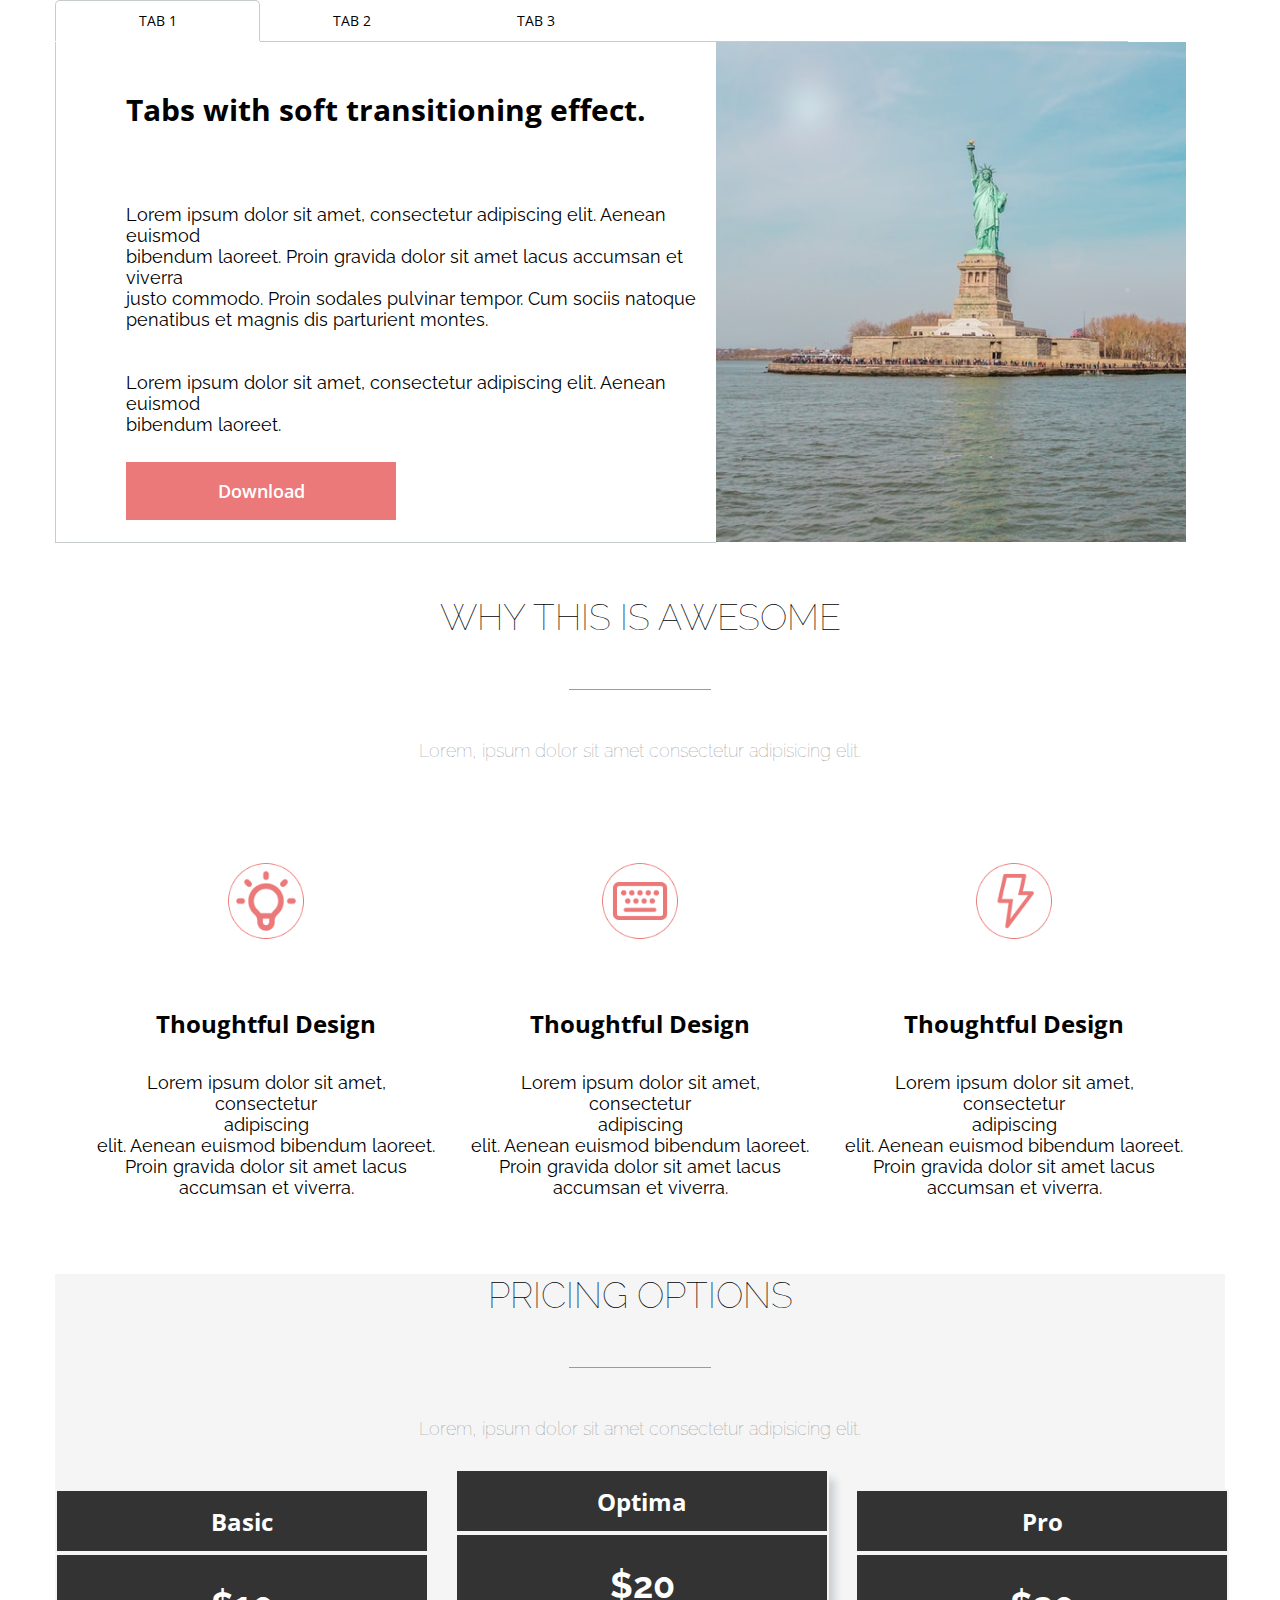
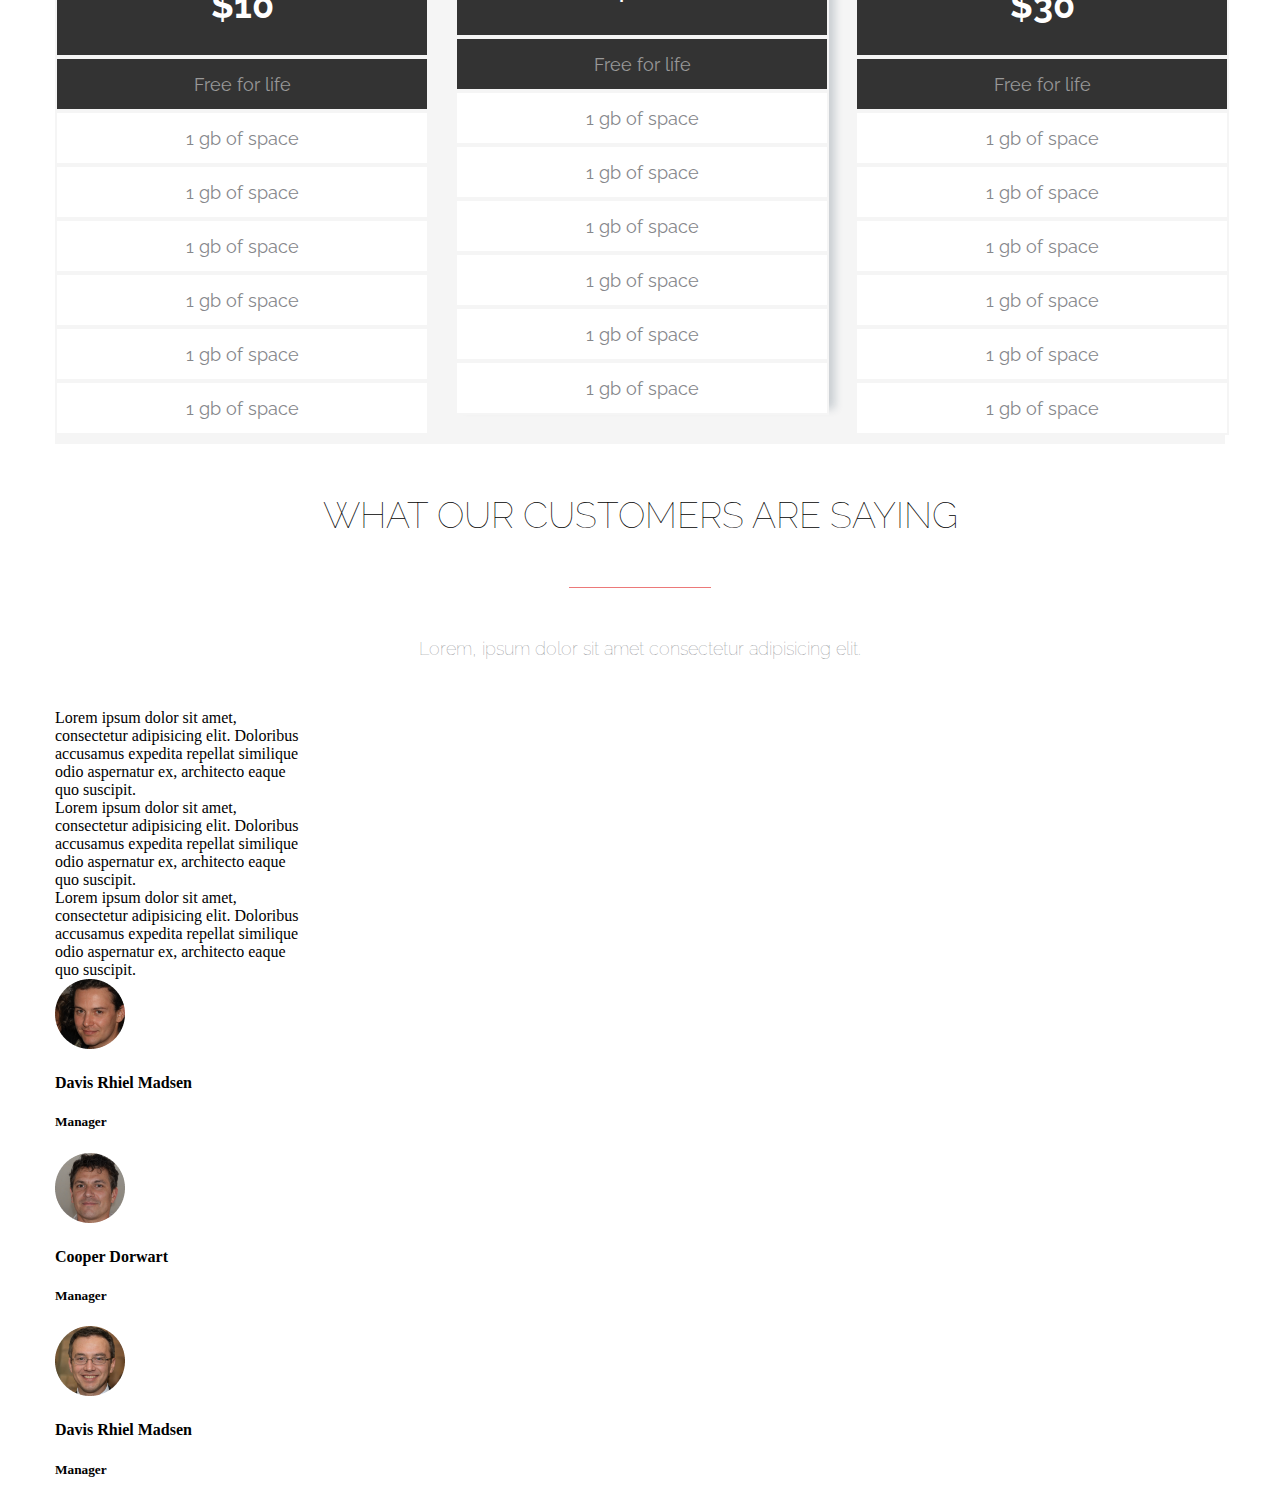
<file: index.html>
<!DOCTYPE html>
<html lang="en">
<head>
    <meta charset="UTF-8">
    <meta http-equiv="X-UA-Compatible" content="IE=edge">
    <meta name="viewport" content="width=device-width, initial-scale=1.0">
    <link rel="stylesheet" href="./styles/main__awesome.css">
    <link rel="stylesheet" href="./styles/main__axit.css">
    <link rel="stylesheet" href="./styles/main__price.css">
    <link rel="stylesheet" href="./styles/main__customer.css">
    <link href="https://fonts.googleapis.com/css2?family=Raleway:wght@400;700&display=swap" rel="stylesheet">
    <link href="https://fonts.googleapis.com/css2?family=Open+Sans:wght@400;700&display=swap" rel="stylesheet">
    <link href="https://fonts.googleapis.com/css2?family=Raleway:wght@400;700&display=swap" rel="stylesheet">
    <link href="https://fonts.googleapis.com/css2?family=Open+Sans:wght@700&display=swap" rel="stylesheet">
    <title>AXIT</title>
</head>
<body class="base">
<!-- first block -->
    <div class="tabs">
        <div class="tabs__tab1">TAB 1</div><!--
        --><div class="tabs__tab2">TAB 2</div><!--
        --><div class="tabs__tab3">TAB 3</div><!--
        --><div class="tabs__tab4"></div>
    </div>
    <div class="info-block">
        <h3 class="info-block__title">Tabs with soft transitioning effect.</h3>
        <h5 class="info-block__text">Lorem ipsum dolor sit amet, consectetur adipiscing elit.
            Aenean <br>euismod<br>
            bibendum laoreet. Proin gravida dolor sit amet lacus accumsan et <br>viverra<br> 
            justo commodo. Proin sodales pulvinar tempor. Cum sociis natoque 
            <br>penatibus et magnis dis parturient montes.
            <br><br>
            <br>Lorem ipsum dolor sit amet, consectetur adipiscing elit. Aenean <br>euismod<br> 
            bibendum laoreet.<br></h5>
        <a class="info-block__link">Download</a>
    </div><!--
    --><img class="picture" src="./img/Rectangle 111.png" class="awesome__picture">
<!-- second block -->
    <div class="awesome">
        <div class="awesome__preamble">
            <h2 class="awesome__title">WHY THIS IS AWESOME</h2>
            <div class="awesome__img"></div>
            <h5 class="awesome__info">Lorem, ipsum dolor sit amet consectetur adipisicing elit.</h5>
        </div>
        <div class="awesome__block-with-categories">
            <div class="block-with-category">
                <img src="./img/about_icon_1.png" class="block-with-category__icon">
                <h4 class="block-with-category__title">Thoughtful Design</h4>
                <span class="block-with-category__text">Lorem ipsum dolor sit amet, consectetur <br>adipiscing<br> elit. Aenean euismod bibendum laoreet.<br>Proin gravida  dolor sit amet lacus<br>accumsan et viverra.</span>
            </div>
            <div class="block-with-category">
                <img src="./img/about_icon_2.png"  class="block-with-category__icon">
                <h4  class="block-with-category__title">Thoughtful Design</h4>
                <span class="block-with-category__text">Lorem ipsum dolor sit amet, consectetur <br>adipiscing<br> elit. Aenean euismod bibendum laoreet.<br>Proin gravida  dolor sit amet lacus<br>accumsan et viverra.</span>
            </div>
            <div class="block-with-category">
                <img src="./img/about_icon_3.png" class="block-with-category__icon">
                <h4 class="block-with-category__title">Thoughtful Design</h4>
                <span  class="block-with-category__text">Lorem ipsum dolor sit amet, consectetur <br>adipiscing<br> elit. Aenean euismod bibendum laoreet.<br>Proin gravida  dolor sit amet lacus<br>accumsan et viverra.</span>
            </div>
        </div>
    </div>
<!-- third block -->
    <div class="base__block-with-price">
        <div class="awesome__preamble">
            <h2 class="awesome__title">PRICING OPTIONS</h2>
            <div class="awesome__img"></div>
            <h5 class="awesome__info">Lorem, ipsum dolor sit amet consectetur adipisicing elit.</h5>
        </div>
        <div class="block-with-price__block-with-offer">
            <div class="block-with-offer__container first">
                <div class="container__items-type">Basic</div>
                <div class="container__items-price">$10</div>
                <div class="container__items-free">Free for life</div>
                <div class="container__items">1 gb of space</div>
                <div class="container__items">1 gb of space</div>
                <div class="container__items">1 gb of space</div>
                <div class="container__items">1 gb of space</div>
                <div class="container__items">1 gb of space</div>
                <div class="container__items">1 gb of space</div>
            </div>
            <div class="block-with-offer__container second">
                <div class="container__items-type">Optima</div>
                <div class="container__items-price">$20</div>
                <div class="container__items-free">Free for life</div>
                <div class="container__items">1 gb of space</div>
                <div class="container__items">1 gb of space</div>
                <div class="container__items">1 gb of space</div>
                <div class="container__items">1 gb of space</div>
                <div class="container__items">1 gb of space</div>
                <div class="container__items">1 gb of space</div>
            </div>
            <div class="block-with-offer__container third">
                <div class="container__items-type">Pro</div>
                <div class="container__items-price">$30</div>
                <div class="container__items-free">Free for life</div>
                <div class="container__items">1 gb of space</div>
                <div class="container__items">1 gb of space</div>
                <div class="container__items">1 gb of space</div>
                <div class="container__items">1 gb of space</div>
                <div class="container__items">1 gb of space</div>
                <div class="container__items">1 gb of space</div>
                </div>
            </div>
        </div>
    </div>
<!--fourth block-->
    <div class="base__block-with-manager">
        <div class="awesome__preamble">
            <h2 class="awesome__title">WHAT OUR CUSTOMERS ARE SAYING</h2>
            <div class="awesome__img"></div>
            <h5 class="awesome__info">Lorem, ipsum dolor sit amet consectetur adipisicing elit.</h5>
        </div>
        <div class="block-with-manager__saying">
            <div class="saying__block-with-text">
                <span class="block-with-text__info">Lorem ipsum dolor sit amet,<br> 
                consectetur adipisicing elit. Doloribus<br> 
                accusamus expedita repellat similique<br> 
                odio aspernatur ex, architecto eaque<br>
                quo suscipit.</span>
            </div><!--
        --><div class="saying__block-with-text midle">
                <span class="block-with-text__info">Lorem ipsum dolor sit amet,<br> 
                consectetur adipisicing elit. Doloribus<br> 
                accusamus expedita repellat similique<br> 
                odio aspernatur ex, architecto eaque<br>
                quo suscipit.</span>
            </div><!--
        --><div class="saying__block-with-text">
                <span class="block-with-text__info">Lorem ipsum dolor sit amet,<br> 
                consectetur adipisicing elit. Doloribus<br> 
                accusamus expedita repellat similique<br> 
                odio aspernatur ex, architecto eaque<br>
                quo suscipit.</span>
            </div>
        </div>
        <div class="block-with-manager__managers">
            <img class="managers__icon" src="./img/Ellipse 7.png">
            <h4 class="managers__name">Davis Rhiel Madsen</h4>
            <h5 class="managers__status">Manager</h5>
        </div><!--
        --><div class="block-with-manager__managers midle">
            <img class="managers__icon" src="./img/Ellipse 7 (1).png">
            <h4 class="managers__name">Cooper Dorwart</h4>
            <h5 class="managers__status">Manager</h5>
        </div><!--
        --><div class="block-with-manager__managers">
            <img class="managers__icon" src="./img/Ellipse 7 (2).png">
            <h4 class="managers__name">Davis Rhiel Madsen</h4>
            <h5 class="managers__status">Manager</h5>
        </div>
    </div>
</body>
</html>
</file>
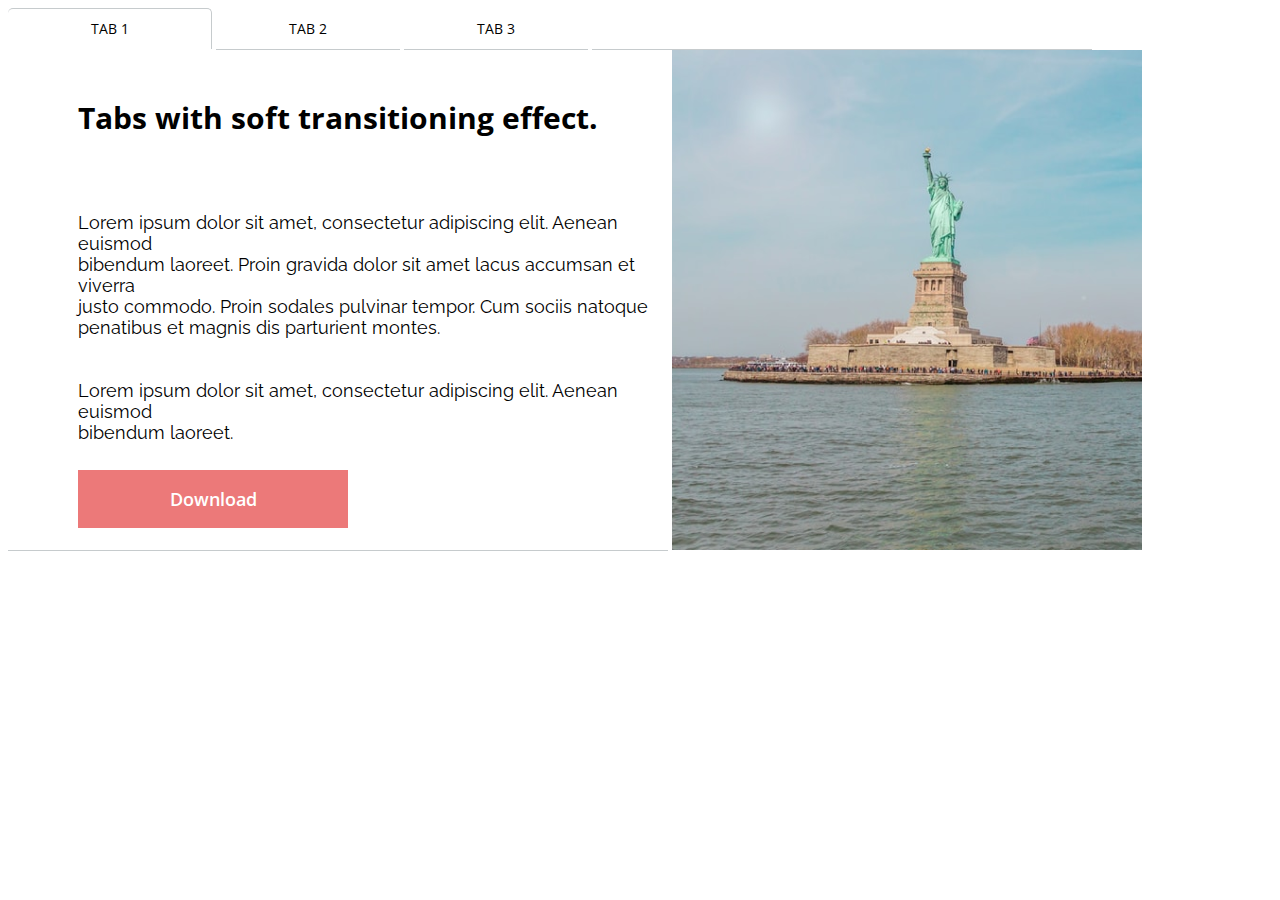
<file: hm-2/index.html>
<!DOCTYPE html>
<html lang="en">
<head>
    <meta charset="UTF-8">
    <meta http-equiv="X-UA-Compatible" content="IE=edge">
    <meta name="viewport" content="width=device-width, initial-scale=1.0">
    <link rel="stylesheet" href="./styles/awesome.css">
    <link href="https://fonts.googleapis.com/css2?family=Raleway:wght@400;700&display=swap" rel="stylesheet">
    <link href="https://fonts.googleapis.com/css2?family=Open+Sans:wght@400;700&display=swap" rel="stylesheet">
    <title>Document</title>
</head>
<body class="base">
    <div class="base__block">
        <div class="block__tab1">TAB 1</div>
        <div class="block__tab2">TAB 2</div>
        <div class="block__tab3">TAB 3</div>
        <div class="block__tab4"></div>
    </div>
    <div class="base__block1">
        <h3 class="block__title"><!-- font-family: 'Open Sans', sans-serif; -->Tabs with soft transitioning effect.</h3>
        <h5 class="block-with-text__info1"><!-- font-family: 'Raleway', sans-serif; -->Lorem ipsum dolor sit amet, consectetur adipiscing elit.
            Aenean <br>euismod<br>
            bibendum laoreet. Proin gravida dolor sit amet lacus accumsan et <br>viverra<br> 
            justo commodo. Proin sodales pulvinar tempor. Cum sociis natoque 
            <br>penatibus et magnis dis parturient montes.
            <br><br>
            <br>Lorem ipsum dolor sit amet, consectetur adipiscing elit. Aenean <br>euismod<br> 
            bibendum laoreet.<br></h5>
        <a class="block__link"><!-- font-family: 'Open Sans', sans-serif; -->Download</a>
    </div>
    <img class="block__picture" src="./img/Rectangle 111.png">
</body>
</html>
</file>
<file: styles/main__awesome.css>
.base {
    width: 1170px;
    margin: 0 auto;
}

.tabs__tab4 {
    display: inline-block;
    border-bottom: 1px solid #C6CBCD;
    width: 500px;
    height: 1px;
    height: 40px;
    vertical-align: bottom;
    line-height: 40px;
}

.tabs__tab3 {
    display: inline-block;
    border-bottom: 1px solid #C6CBCD;
    width: 184px;
    height: 40px;
    font-family: 'Open Sans', sans-serif;
    text-align: center;
    font-size: 14px;
    line-height: 40px;
}

.tabs__tab2 {
    display: inline-block;
    border-bottom: 1px solid #C6CBCD;
    width: 184px;
    height: 40px;
    font-family: 'Open Sans', sans-serif;
    text-align: center;
    font-size: 14px;
    line-height: 40px;
}

.tabs__tab1 {
    display: inline-block;
    border-top: 1px solid #C6CBCD;
    border-right: 1px solid #C6CBCD;
    border-left: 1px solid #C6CBCD;
    border-radius: 5px 5px 0px 0px;
    width: 203px;
    height: 40px;
    font-family: 'Open Sans', sans-serif;
    text-align: center;
    font-size: 14px;
    line-height: 40px;
}

.info-block {
    display: inline-block;
    border-left: 1px solid #C6CBCD;
    width: 660px;
    height: 500px;
    vertical-align: top;
    border-bottom: 1px solid #C6CBCD;
}

.info-block__title {
    font-family: 'Open Sans';
    font-style: normal;
    font-weight: 700;
    font-size: 30px;
    line-height: 41px;
    margin: 47px 0 74px 70px;
}

.info-block__text {
    font-size: 18px;
    font-family: 'Raleway';
    font-style: normal;
    font-weight: 400;
    font-size: 18px;
    line-height: 21px;
    margin: 0px 0px 0px 70px;
}

.info-block__link {
    display: block;
    width: 270px;
    height: 58px;
    background-color: #EC7979;
    font-family: 'Open Sans';
    font-style: normal;
    font-weight: 600;
    font-size: 18px;
    line-height: 58px;
    text-align: center;
    margin: 27px 0 0 70px;
    color: white;
}

.awesome__preamble {
    margin-top: 50px;
}
</file>
<file: styles/main__axit.css>
.awesome {
    width: 1170px;
    height: 628px;
    margin: 0 auto;
    text-align: center;
    font-family: 'Raleway';
}

.awesome__preamble {
    font-family: 'Raleway';
    justify-content: center;
    text-align: center; 
}

.awesome__title {
    font-weight: 100;
    font-size: 36px;
    margin: 50px 0;
}

.awesome__info {
    margin: 50px 0;
    font-weight: 100;
    font-size: 18px;
    color: #86878B;
}

.awesome__img {
    width: 142px;
    height: 1px;
    border-bottom: 1px solid #EC7979;
    margin: 0 auto;
}

.awesome__block-with-categories {
    width: 100%;
}

.block-with-category {
    display: inline-block;
    width: 370px;
    margin-top: 20px;
    margin-bottom: 58px;
    padding: 0px 15px;
    box-sizing: border-box;
}

.block-with-category__title {
    font-family: 'Open Sans';
    font-weight: bold;
    font-size: 24px;
}

.block-with-category__text {
    font-size: 18px;
}

.block-with-category__icon {
    width: 140px;
}
</file>
<file: styles/main__price.css>
.base__block-with-price {
    background-color: #F5F5F5;
    height: 770px;
}

.block-with-price__block-with-offer {
    display: flex;
    width: 100%;
    height: 510px;
    justify-content: space-between;
}

.block-with-offer__container {
    width: 370px;
}

.container__items-type {
    color: #FFFFFF;
    font-family: 'Open Sans';
    font-style: normal;
    font-weight: 700;
    font-size: 24px;
    line-height: 33px;
    display: flex;
    align-items: center;
    text-align: center;
    justify-content: center;
    background-color: #333333;
    border: 2px solid #F5F5F5;
    width: 370px;
    height: 60px;
}

.container__items-price {
    color: #FFFFFF;
    font-family: 'Raleway';
    font-style: normal;
    font-weight: 700;
    font-size: 36px;
    line-height: 42px;
    display: flex;
    align-items: center;
    text-align: center;
    justify-content: center;
    background-color: #333333;
    border: 2px solid #F5F5F5;
    width: 370px;
    height: 100px;
}

.container__items-free {
    color: rgba(255, 255, 255, 0.5);
    font-family: 'Raleway';
    font-style: normal;
    font-weight: 400;
    font-size: 18px;
    line-height: 21px;
    display: flex;
    align-items: center;
    text-align: center;
    justify-content: center;
    background-color: #333333;
    border: 2px solid #F5F5F5;
    width: 370px;
    height: 50px;
}

.container__items {
    background-color: #FFFFFF;
    border: 2px solid #F5F5F5;
    color: #86878B;
    font-family: 'Raleway';
    font-style: normal;
    font-weight: 400;
    font-size: 18px;
    line-height: 21px;
    display: flex;
    align-items: center;
    text-align: center;
    justify-content: center;
    height: 50px;
    width: 370px;
}

.second {
    margin-top: -20px;
    box-shadow: 10px 10px 8px 0px rgba(34, 60, 80, 0.2);
}
</file>
<file: styles/main__customer.css>
.block-with-manager {
    width: 100%;
    margin: 0 auto;
    text-align: center;
    font-family: 'Raleway';
}

.block-with-manager-container {
    width: 1170px;
    height: 774px;
}

.saying {
    width: 1170px;
    height: 336px;
    margin: 0 auto;
    display: flex;
    justify-content: space-between;
}

.block-with-info {
    width: 370px;
    height: 336px;
}

.frame {
    height: 180px;
    background-color: #000;
    border-radius: 10px;
    display: flex;
    text-align: center;
    align-items: center;
    justify-content: center;
    color: #86878B;
}

.frame__text {
    display: flex;
    width: 335px;
    height: 105px;
    font-family: 'Raleway';
    font-style: normal;
    font-weight: 400;
    font-size: 18px;
    text-align: center;
}

.manager__name {
    display: flex;
    width: 269px;
    height: 54px;
    margin-left: 30px;
    font-family: 'Open Sans';
    font-style: normal;
    font-weight: 700;
    font-size: 24px;
    align-items: center;
}

.manager__status {
    display: inline-block;
    height: 15px;
    margin-left: 100px;

}

.block-with-info__manager {
    height: 90px;
    display: flex;
    flex-wrap: wrap;
    margin-top: 66px;
    align-content: center;   
}

.firsth::before {
    content: url("../img/Ellipse 7.png");
    display: inline-block;
    width: 70px;
    height: 70px;
}

.secondth::before {
    content: url("../img/Ellipse\ 7\ \(1\).png");
    display: inline-block;
    width: 70px;
    height: 70px;
}

.therdth::before {
    content: url("../img/Ellipse\ 7\ \(2\).png");
    display: inline-block;
    width: 70px;
    height: 70px;   
}

.block-with-info::after {
    content: " ";
    width: 30px;
    height: 30px;
    background-color: #E2E2E2;
    display: block;
    transform: rotate(45deg);
    position: relative;
    top: -175px;
    left: 70px;
}

.block-with-info__dots {
    display: none;
}

@media (max-width: 1170px) {
    .block-with-manager-container {
        width: 95%;
        height: 616px;
        margin: 0 auto;
    }
    .saying {
        width: 100%;
        margin: 0;
    }
    .block-with-info {
        width: 317px;
        height: 306px;
    }
    .frame {
        width: 317px;
    }
    .frame__text {
        width: 317px;
        height: 80px;
        font-size: 14px;
        margin: 50px 0;
        align-items: center;
        padding: 0 30px;
    }
    .manager__name {
        width: 230px;
        height: 36px;
        font-size: 18px;
        margin-left: 22px;
    }
    .manager__status {
        width: 230px;
        height: 16px;
        font-size: 14px;
        margin-left: 0;
    }
    .firsth::before {
        width: 63px;
        height: 63px;
    }
    .secondth::before {
        width: 63px;
        height: 63px;
    }
    .therdth::before {
        width: 63px;
        height: 63px;
    }
}

@media (max-width: 1024px) {
    .block-with-manager-container {
        height: 550px;
    }
    .left {
        display: none;
    }
    .right {
        display: none;
    }
    .center {
        width: 100%;
        
    }
    .frame {
        width: 288px;
    }
    .secondth {
        width: 288px;
        margin-top: 62px;
        height: 61px;
    }
    .frame__text {
        width: 280px;
        height: 80px;
        padding: 0px 35px;
    }
    .manager__name {
        font-size: 14px;
        width: 204px;
        margin-left: 25px;
    }
    .manager__status {
        font-size: 13px;
        width: 205px;
    }
    .secondth::before {
        width: 53px;
        height: 53px;
    }
    .block-with-info {
        margin: 0;
    }
    .block-with-info::after {
        width: 25px;
        height: 25px;
        top: -135px;
        left: -81px;
        margin: 0 auto;
    }
}

@media (max-width: 320px) {
    .block-with-info__dots {
        display: block;
        width: 130px;
        height: 10px;
        margin: 0 auto;
    }
}
</file>
<file: hm-2/styles/awesome.css>
.base {
    width: 1170px;
    height: 540px;
}

.block__tab4 {
    display: inline-block;
    border-bottom: 1px solid #C6CBCD;
    width: 500px;
    height: 1px;
    height: 40px;
    vertical-align: bottom;
    line-height: 40px;
}

.block__tab3 {
    display: inline-block;
    border-bottom: 1px solid #C6CBCD;
    width: 184px;
    height: 40px;
    font-family: 'Open Sans', sans-serif;
    text-align: center;
    font-size: 14px;
    line-height: 40px;
}

.block__tab2 {
    display: inline-block;
    border-bottom: 1px solid #C6CBCD;
    width: 184px;
    height: 40px;
    font-family: 'Open Sans', sans-serif;
    text-align: center;
    font-size: 14px;
    line-height: 40px;
}

.block__tab1 {
    display: inline-block;
    border-top: 1px solid #C6CBCD;
    border-right: 1px solid #C6CBCD;
    border-radius: 5px 5px 0px 0px;
    width: 203px;
    height: 40px;
    font-family: 'Open Sans', sans-serif;
    text-align: center;
    font-size: 14px;
    line-height: 40px;
}

.base__block1 {
    display: inline-block;
    width: 660px;
    height: 500px;
    vertical-align: top;
    border-bottom: 1px solid #C6CBCD;
}

.block__title {
    font-family: 'Open Sans';
    font-style: normal;
    font-weight: 700;
    font-size: 30px;
    line-height: 41px;
    margin: 47px 0 74px 70px;
}

.block-with-text__info1 {
    font-size: 18px;
    font-family: 'Raleway';
    font-style: normal;
    font-weight: 400;
    font-size: 18px;
    line-height: 21px;
    margin: 0px 0px 0px 70px;
}

.block__link {
    display: block;
    width: 270px;
    height: 58px;
    background-color: #EC7979;
    font-family: 'Open Sans';
    font-style: normal;
    font-weight: 600;
    font-size: 18px;
    line-height: 58px;
    text-align: center;
    margin: 27px 0 0 70px;
    color: white;
}
</file>
